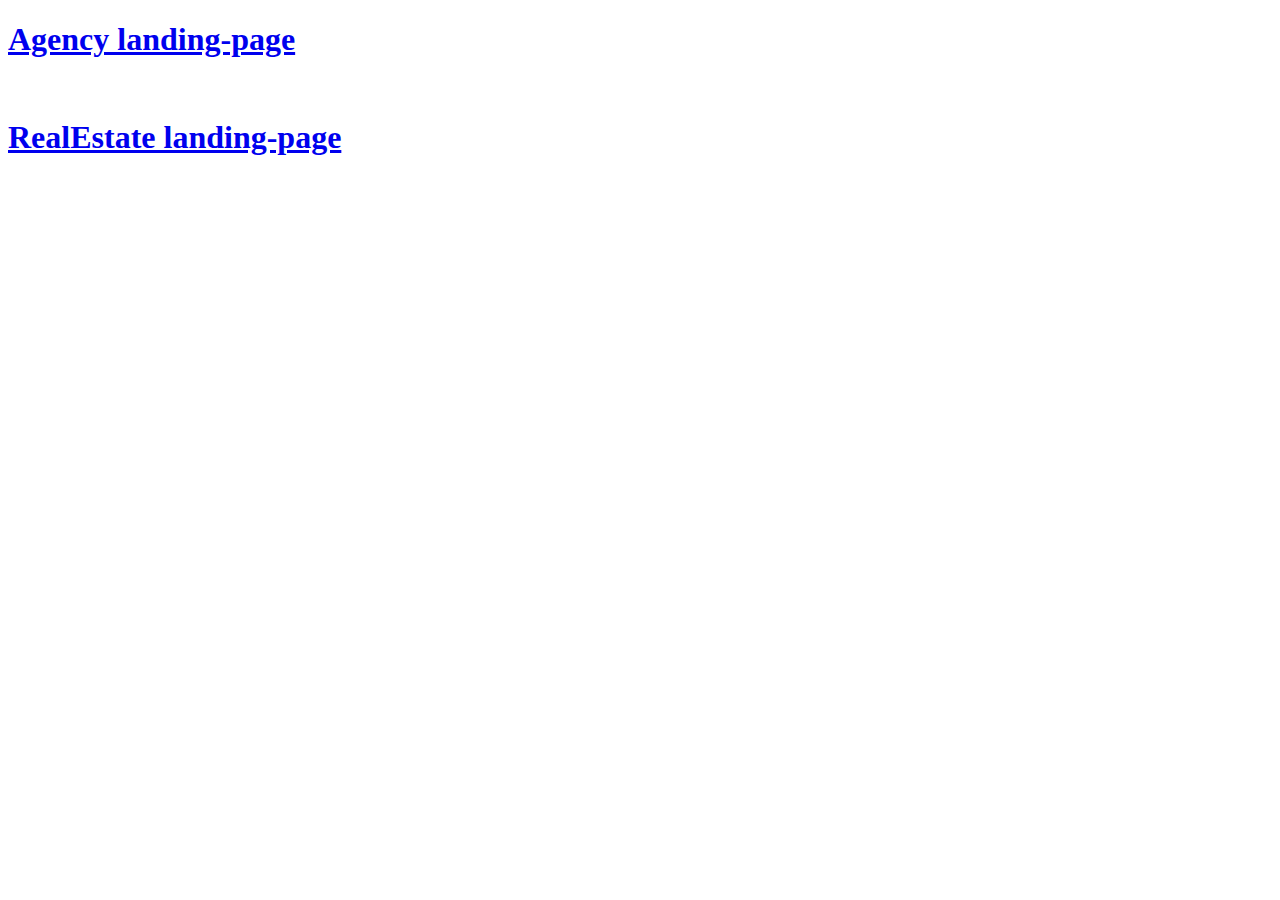
<file: index.html>
<!DOCTYPE html>
<html lang="en">

<head>
	<meta charset="utf-8">
	<title>Landing-pages</title>
    

</head>

<body>
<a href="agency/index.html"><h1>Agency landing-page</h1></a></br>
<a href="realestate/index.html"><h1>RealEstate landing-page</h1></a>
</body>

</html>
</file>
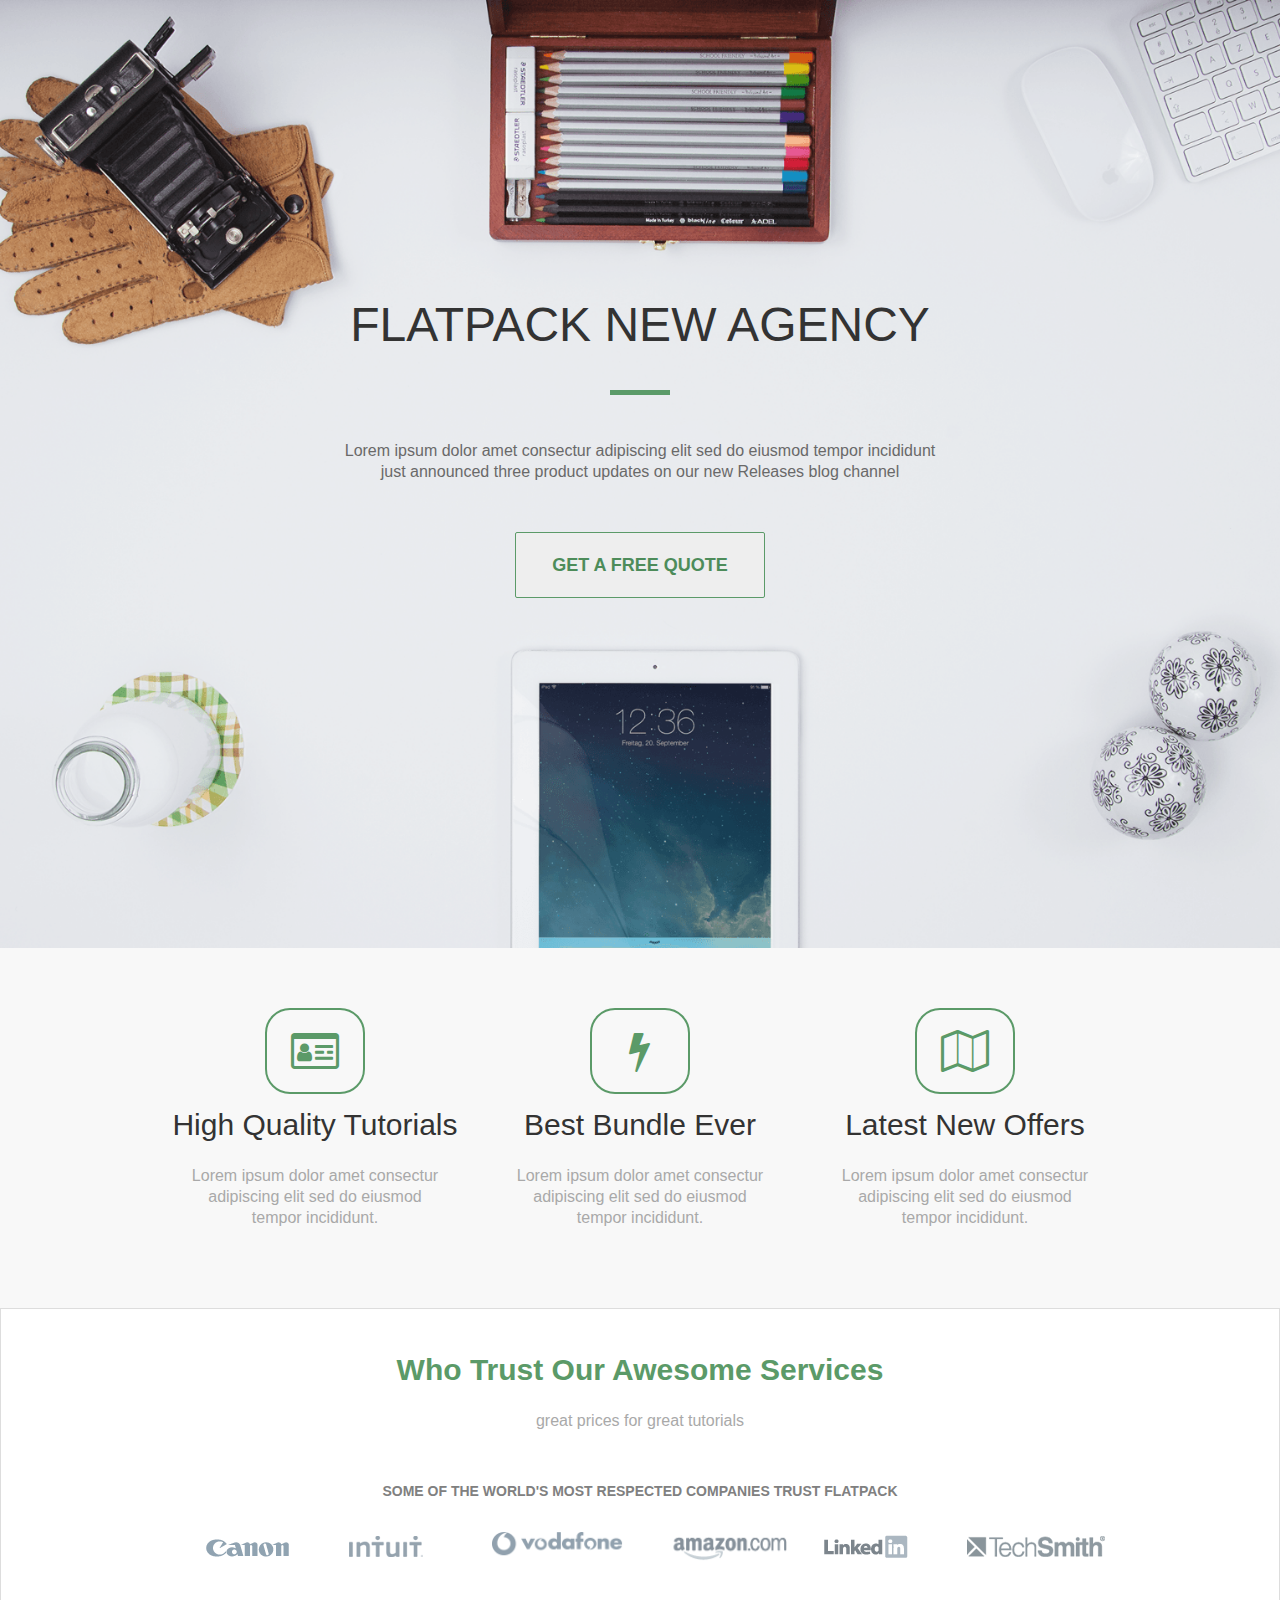
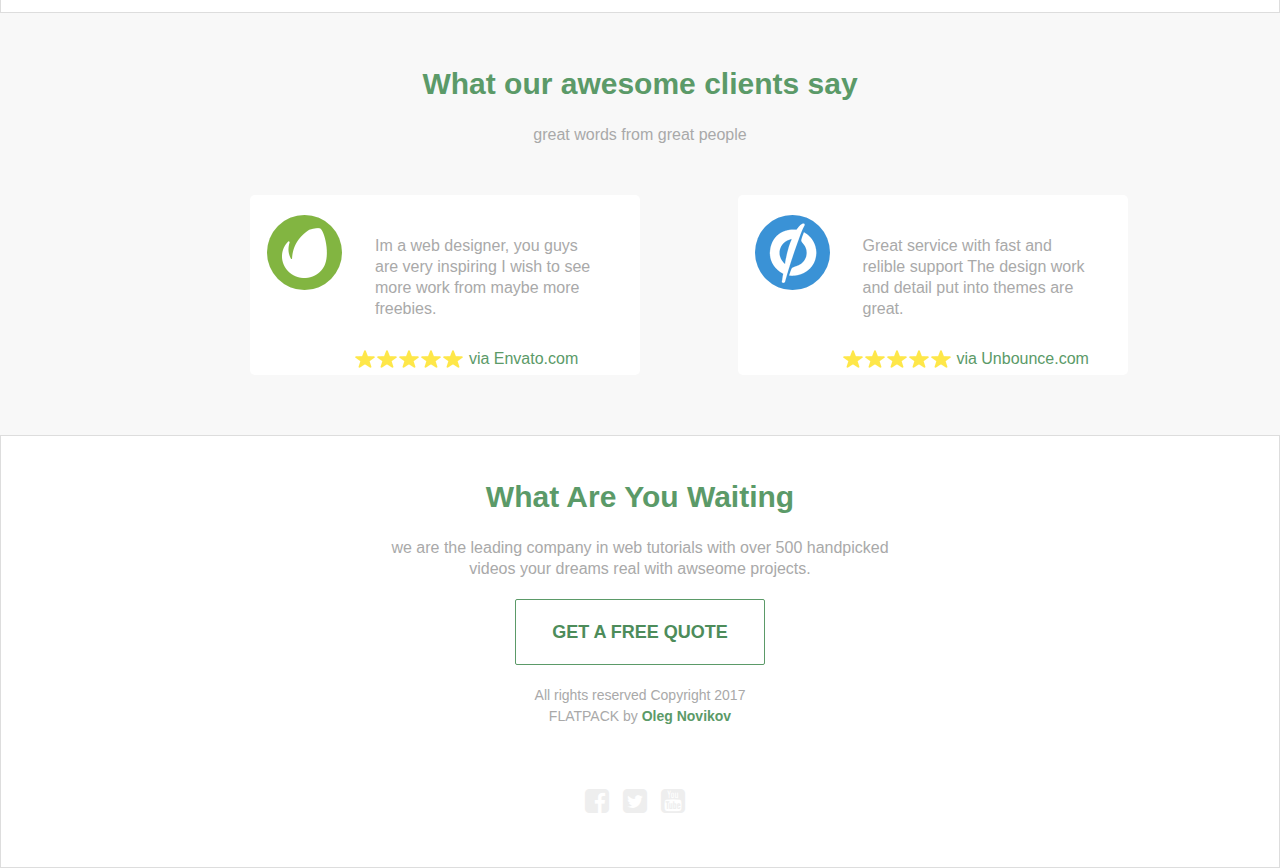
<file: agency/index.html>
<!DOCTYPE html>
<html lang="en">

<head>
	<meta charset="utf-8">
	<meta name="viewport" content="width=device-width, initial-scale=1.0">
	<link rel="stylesheet" media="screen" href="static/css/bootstrap.min.css">
	<link rel="stylesheet" media="screen" href="static/css/style.css">
	<link rel="stylesheet" href="static/font-awesome/css/font-awesome.min.css">

	<title>FLATRAK | Agency</title>
    <style>

	</style>

</head>

<body>
    <section id="top">
        <div class="top_div">
           <div class="container">
               <div class="row">
                   <div class="col-lg-12 top_page">
                       <h1 class="title">FLATPACK NEW AGENCY</h1>
                       <div class="green_segment"></div>
                       <p class='gray_p'>Lorem ipsum dolor amet consectur adipiscing elit sed do eiusmod tempor incididunt<br>
					   just announced three product updates on our new Releases blog channel</p>
                   </div>
                   <div class="col-lg-12 bottom_page">
						<div class="grn_btn">
							<a href="#">
							<button type="button" class="btn btn-grey btn-lg"><h3>GET A FREE QUOTE</h3>
							</button>
							</a>
						</div>
                   </div>
               </div>
           </div>
        
        </div>
    </section>
	<section class="gray">
	<div class="container">
		<div class="row"><div class="col-lg-10 col-lg-offset-1">
			<div class="row">
			
			<div class="col-lg-4 center">
				<div class="square">
					<i class="fa fa-id-card-o fa-3x "></i>
				</div>
				<h2>High Quality Tutorials</h2>
				<p class='gray_p'>Lorem ipsum dolor amet consectur adipiscing elit sed do eiusmod tempor incididunt.</p>
			</div>
			<div class="col-lg-4 center">
				<div class="square">
					<i class="fa fa-bolt fa-3x" aria-hidden="true"></i>
				</div>
				<h2>Best Bundle Ever</h2>
				<p class='gray_p'>Lorem ipsum dolor amet consectur adipiscing elit sed do eiusmod tempor incididunt.</p>
			</div>
			<div class="col-lg-4 center">
				<div class="square">
					<i class="fa fa-map-o fa-3x" aria-hidden="true"></i>
				</div>

				<h2>Latest New Offers</h2>
				<p class='gray_p'>Lorem ipsum dolor amet consectur adipiscing elit sed do eiusmod tempor incididunt.</p>
			</div>
			</div>
			</div>
		</div>
	</div>
	</section>
	<section class="white">
		<div class="container">
			<div class="row">
				<div class="col-lg-12 center">
				<h2 class='green' >Who Trust Our Awesome Services</h2>
				<p class='gray_p'>great prices for great tutorials</p>
				</div>
			</div>
			<div class="row">
				<div class="col-lg-12 center">
					<h3 class=' gray_h'>SOME OF THE WORLD'S MOST RESPECTED COMPANIES TRUST FLATPACK</h3>
				</div>
			</div>
			<div class="row">
				<div class="col-lg-10 col-lg-offset-1">
				<div class="row">
					<div class="col-lg-4">
						<img src="static/img/logo1.png" class="img-responsive center-block">
					</div>
					<div class="col-lg-4">
						<img src="static/img/logo2.png" class="img-responsive center-block">
					</div>
					<div class="col-lg-4">
						<img src="static/img/logo3.png" class="img-responsive center-block">
					</div>
					
				</div>
				</div>
			</div>
		</div>
	</section>
	<section class="gray">
		<div class="container">
			<div class="row">
				<div class="col-lg-12  center">
					<h2 class='green' >What our awesome clients say</h2>
					<p class='gray_p'>great words from great people</p>
				</div>
				<div class="col-lg-12 center-block">
				
					<div class="row">
						<div class="col-lg-4 white_div col-lg-offset-2">
							<div class="lft">
								<img src="static/img/envato-logo.png" class='round' >
							</div>
							<div class="rgt">
								<p class="gray_p right-side">Im a web designer, you guys are very 
							inspiring I wish to see more work from maybe more freebies.</p>
							<span class="btm">
								<img src="static/img/stars_original.png" class="star" alt="">
								<span class="env_st">via Envato.com</span>
							</span> 
							</div>
							
						
						</div>
						<div class="col-lg-4 white_div col-lg-offset-1 ">
							<div class="lft">
								<img src="static/img/unboune-logo.png" class='round' >
							</div>
							<div class="rgt">
								<p class="gray_p right-side">Great service with fast and relible support
								The design work and detail put into themes are great.</p>
							<span class="btm">
								<img src="static/img/stars_original.png" class="star" alt="">
								<span class="env_st">via Unbounce.com</span>
							</span> 
							</div>
							
						
						</div>
					</div>
					
				</div>
			</div>
		</div>
	</section>
	<section class="white">
		<div class="container">
			<div class="row center">
				
				<div class="col-lg-6 col-lg-offset-3">
					<h2 class="green">What Are You Waiting</h2>
					<p class="gray_p">we are the leading company in web tutorials with 
					over 500 handpicked videos your dreams real with awseome projects.</p>
				
				</div>
				<div class="col-lg-6 col-lg-offset-3 ">
					<div class="grn_btn">
					<a href="#">
                        <button type="button" class="btn btn-default btn-lg"><h3>GET A FREE QUOTE</h3></button>
					</a>
                   </div>
				   </div>
				<div class="col-lg-6 col-lg-offset-3">
				<p class="gray_p sml">All rights reserved Copyright 2017<br>
				FLATPACK by <span class='green'>Oleg Novikov</span> </p>
				</div>
				<div class="col-lg-6 col-lg-offset-3 social">
					<i class="fa fa-facebook-square fa-2x" aria-hidden="true"></i>
					<i class="fa fa-twitter-square fa-2x" aria-hidden="true"></i>
					<i class="fa fa-youtube-square fa-2x" aria-hidden="true"></i>



				</div>
			</div>
		</div>
	</section>

	<div class="container">
	</div>

	<script src="static/js/jquery.min.js"></script>
	<script src="static/js/bootstrap.min.js"></script>

	<script>
	</script>

</body>

</html>
</file>
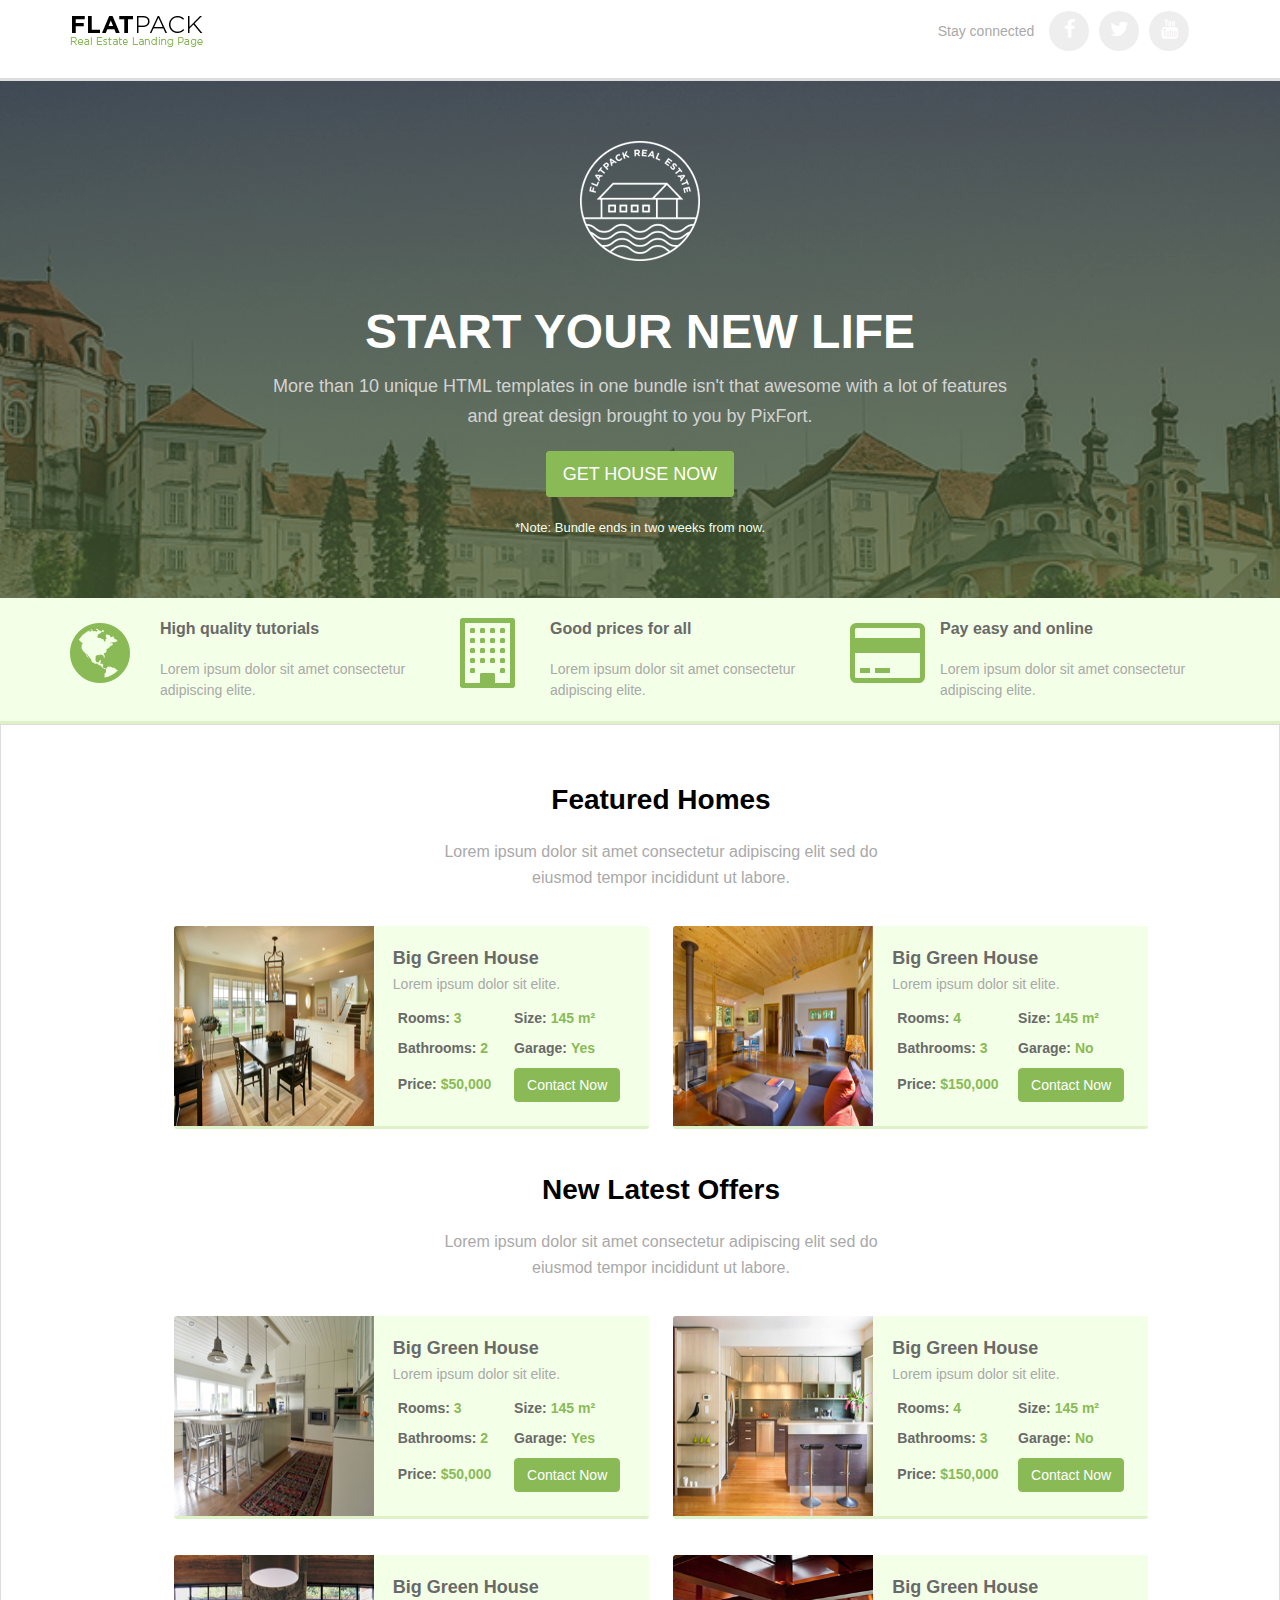
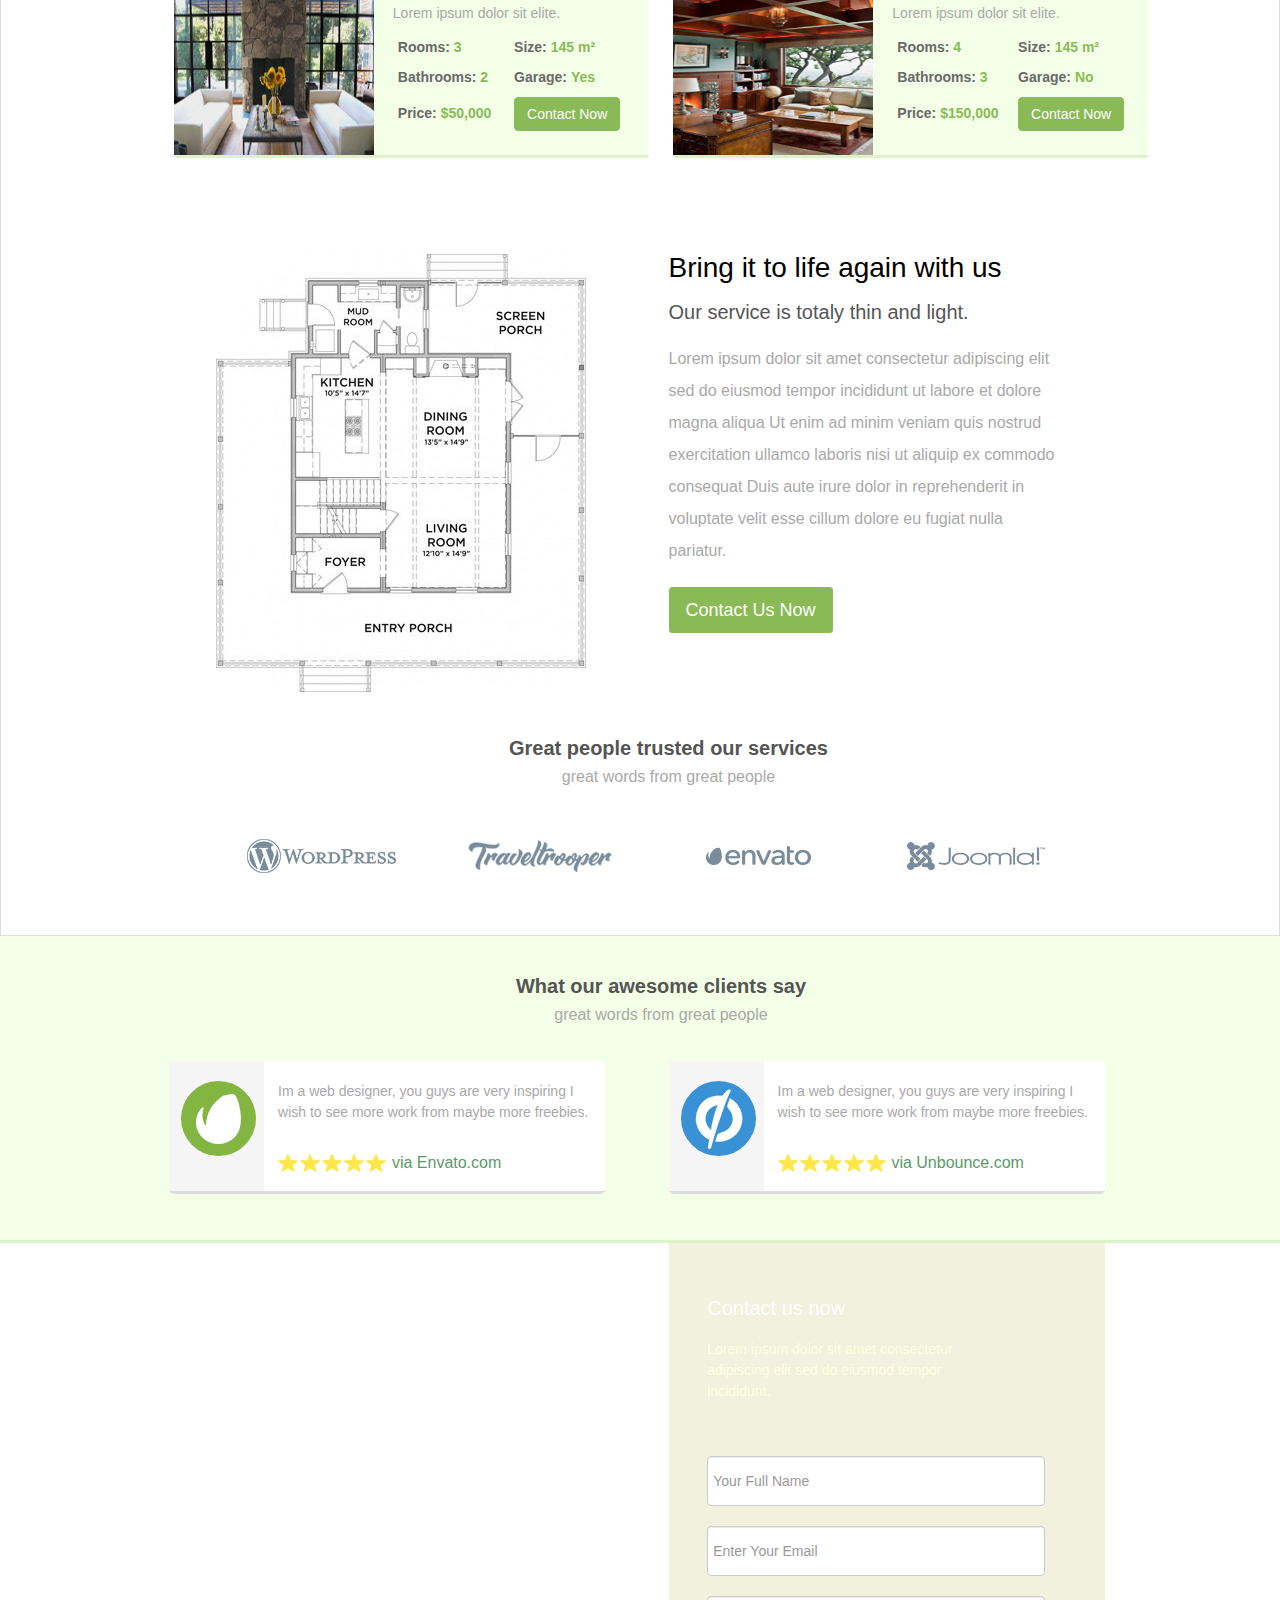
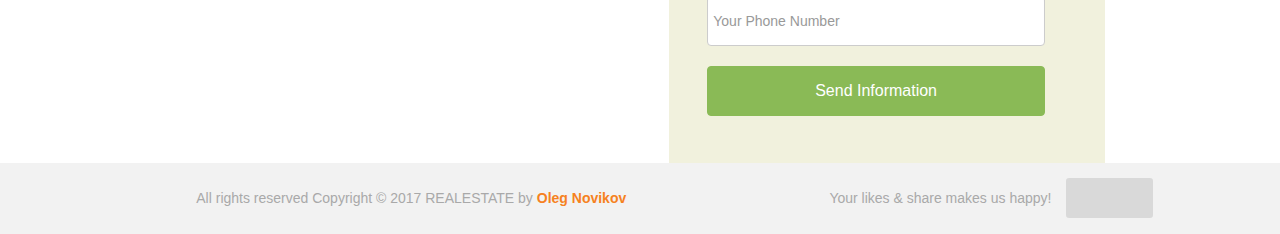
<file: realestate/index.html>
<!DOCTYPE html>
<html lang="en">

<head>
	<meta charset="utf-8">
	<meta name="viewport" content="width=device-width, initial-scale=1.0">
	<link rel="stylesheet" media="screen" href="static/css/bootstrap.min.css">
	<link rel="stylesheet" href="static/font-awesome/css/font-awesome.min.css">
	<link rel="stylesheet" media="screen" href="static/css/style.css">
	

	<title>REALESTATE | Agency</title>
    <style>

	</style>

</head>

<body>
	<section class="navbar_head">
		<nav class="navbar">
			<div class="container">
				<div class="navbar-header">
					 <a class="navbar-brand" href="#">
						<img alt="Brand" src="static/img/logo.png">
					 </a>
					 
					
				</div>
				<div class="navbar-right">
					
					<div class="social">
					<p class="navbar-text">Stay connected</p>
					 	<a href="#">
							<i class="fa fa-facebook " aria-hidden="true"></i>
						</a>
					 	<a href="#">
							<i class="fa fa-twitter " aria-hidden="true"></i>
						</a>
					 	<a href="#">
							<i class="fa fa-youtube " aria-hidden="true"></i>
						</a>
					</div>
				</div>
			</div>
		</nav>
		
	</section>
	
	<section class="header">
		<div class="container">
			<div class="row">
				<div class="col-lg-8 center col-lg-offset-2">
				<img src="static/img/Home-logo.png" class="home_logo" alt="">
				</div>
			</div>
			<div class="row">
				<div class="col-lg-8 center col-lg-offset-2">
					<h1>START YOUR NEW LIFE</h1>
					<p class="txt_big">
				            More than 10 unique HTML templates in one bundle isn't that awesome
							with a lot of features and great design brought to you by PixFort.
			        </p>
				</div>
			</div>
			<div class="row">
				<div class="col-lg-8 center col-lg-offset-2">
					<div class="grn_btn">
						<a class="slow_fade" href="#href_4">
							<button type="button" class="btn btn-default btn-lg"><h3>GET HOUSE NOW</h3></button>
						</a>
					</div>
					<p class="txt_sml"> *Note: Bundle ends in two weeks from now.</p>
				</div>
			</div>
		</div>
	</section>
	<section class="green_segment">
		<div class="container">
			<div class="row">
				<div class="col-lg-4 inl">
					<div class="pull-left">
						<i class="fa fa-globe fa-5x" aria-hidden="true"></i>
					</div>
					<div class="pull-right">
						<h4>High quality tutorials</h4>
						<p>Lorem ipsum dolor sit amet consectetur adipiscing elite.</p>
					</div>
				</div>
				<div class="col-lg-4 inl">
					<div class="pull-left">
						<i class="fa fa-building-o fa-5x" aria-hidden="true"></i>
					</div>
					<div class="pull-right">
						<h4>Good prices for all</h4>
						<p>Lorem ipsum dolor sit amet consectetur adipiscing elite.</p>
					</div>
				</div>
				<div class="col-lg-4 inl">
					<div class="pull-left">
						<i class="fa fa-credit-card fa-5x" aria-hidden="true"></i>
					</div>
					<div class="pull-right">
						<h4>Pay easy and online</h4>
						<p>Lorem ipsum dolor sit amet consectetur adipiscing elite.</p>
					</div>
				</div>
			</div>
		</div>
	</section>
	<section class="white">
		<div class="container"> 
		<div class="narrow">
			<div class="row">
				<div class="col-lg-6 col-lg-offset-3 center">
					<h2>Featured Homes</h2>
					<p class="subtitle" >Lorem ipsum dolor sit amet consectetur adipiscing elit sed
					do eiusmod tempor incididunt ut labore.</p>
				</div>
				<div class="col-lg-6 ">
					<div class="home">
					<img src="static/img/image-1.png" class="photo" alt="">
					<div class="info">
						<h3 >Big Green House</h3>
						<h4>Lorem ipsum dolor sit elite.</h4>
						<div class="table-responsive">
						  <table class="table">
							<tr>
								<td><span class="grey">Rooms:</span> <span class="green"> 3</span></td>
								<td><span class="grey">Size:</span> <span class="green">145 m²</span></td>
							</tr>
							<tr>
								<td><span class="grey">Bathrooms:</span> <span class="green">2</span></td>
								<td><span class="grey">Garage:</span> <span class="green">Yes</span></td>
							</tr>
							<tr>
								<td><span class="grey">Price:</span>  <span class="green">$50,000</span></td>
								<td> 
									<div class="grn_btn">
										<a class="slow_fade" href="#href_4">
											<button type="button" class="btn btn-default ">Contact Now</button>
										</a>
									</div>
								</td>
							</tr>
						  </table>
						</div>
						
					</div>
					</div>
				</div>
				<div class="col-lg-6 ">
					<div class="home">
					<img src="static/img/image-2.png" class="photo" alt="">
					<div class="info">
						<h3 >Big Green House</h3>
						<h4>Lorem ipsum dolor sit elite.</h4>
						<div class="table-responsive">
						  <table class="table">
							<tr>
								<td><span class="grey">Rooms:</span> <span class="green"> 4</span></td>
								<td><span class="grey">Size:</span> <span class="green">145 m²</span></td>
							</tr>
							<tr>
								<td><span class="grey">Bathrooms:</span> <span class="green">3</span></td>
								<td><span class="grey">Garage:</span> <span class="green">No</span></td>
							</tr>
							<tr>
								<td><span class="grey">Price:</span>  <span class="green">$150,000</span></td>
								<td> 
									<div class="grn_btn">
										<a class="slow_fade" href="#href_4">
											<button type="button" class="btn btn-default ">Contact Now</button>
										</a>
									</div>
								</td>
							</tr>
						  </table>
						</div>
						
					</div>
					</div>
				</div>
				<div class="col-lg-6 col-lg-offset-3">
					<h2>New Latest Offers</h2>
					<p class="subtitle" >Lorem ipsum dolor sit amet consectetur adipiscing elit sed
					do eiusmod tempor incididunt ut labore.</p>
				</div>
				<div class="col-lg-6 ">
					<div class="home">
					<img src="static/img/image-3.png" class="photo" alt="">
					<div class="info">
						<h3 >Big Green House</h3>
						<h4>Lorem ipsum dolor sit elite.</h4>
						<div class="table-responsive">
						  <table class="table">
							<tr>
								<td><span class="grey">Rooms:</span> <span class="green"> 3</span></td>
								<td><span class="grey">Size:</span> <span class="green">145 m²</span></td>
							</tr>
							<tr>
								<td><span class="grey">Bathrooms:</span> <span class="green">2</span></td>
								<td><span class="grey">Garage:</span> <span class="green">Yes</span></td>
							</tr>
							<tr>
								<td><span class="grey">Price:</span>  <span class="green">$50,000</span></td>
								<td> 
									<div class="grn_btn">
										<a class="slow_fade" href="#href_4">
											<button type="button" class="btn btn-default ">Contact Now</button>
										</a>
									</div>
								</td>
							</tr>
						  </table>
						</div>
						
					</div>
					</div>
				</div>
				<div class="col-lg-6 ">
					<div class="home">
					<img src="static/img/image-11.png" class="photo" alt="">
					<div class="info">
						<h3 >Big Green House</h3>
						<h4>Lorem ipsum dolor sit elite.</h4>
						<div class="table-responsive">
						  <table class="table">
							<tr>
								<td><span class="grey">Rooms:</span> <span class="green"> 4</span></td>
								<td><span class="grey">Size:</span> <span class="green">145 m²</span></td>
							</tr>
							<tr>
								<td><span class="grey">Bathrooms:</span> <span class="green">3</span></td>
								<td><span class="grey">Garage:</span> <span class="green">No</span></td>
							</tr>
							<tr>
								<td><span class="grey">Price:</span>  <span class="green">$150,000</span></td>
								<td> 
									<div class="grn_btn">
										<a class="slow_fade" href="#href_4">
											<button type="button" class="btn btn-default ">Contact Now</button>
										</a>
									</div>
								</td>
							</tr>
						  </table>
						</div>
						
					</div>
					</div>
				</div>
				
				<div class="col-lg-6 ">
					<div class="home">
					<img src="static/img/image-7.png" class="photo" alt="">
					<div class="info">
						<h3 >Big Green House</h3>
						<h4>Lorem ipsum dolor sit elite.</h4>
						<div class="table-responsive">
						  <table class="table">
							<tr>
								<td><span class="grey">Rooms:</span> <span class="green"> 3</span></td>
								<td><span class="grey">Size:</span> <span class="green">145 m²</span></td>
							</tr>
							<tr>
								<td><span class="grey">Bathrooms:</span> <span class="green">2</span></td>
								<td><span class="grey">Garage:</span> <span class="green">Yes</span></td>
							</tr>
							<tr>
								<td><span class="grey">Price:</span>  <span class="green">$50,000</span></td>
								<td> 
									<div class="grn_btn">
										<a class="slow_fade" href="#href_4">
											<button type="button" class="btn btn-default ">Contact Now</button>
										</a>
									</div>
								</td>
							</tr>
						  </table>
						</div>
						
					</div>
					</div>
				</div>
				<div class="col-lg-6 ">
					<div class="home">
					<img src="static/img/image-8.png" class="photo" alt="">
					<div class="info">
						<h3 >Big Green House</h3>
						<h4>Lorem ipsum dolor sit elite.</h4>
						<div class="table-responsive">
						  <table class="table">
							<tr>
								<td><span class="grey">Rooms:</span> <span class="green"> 4</span></td>
								<td><span class="grey">Size:</span> <span class="green">145 m²</span></td>
							</tr>
							<tr>
								<td><span class="grey">Bathrooms:</span> <span class="green">3</span></td>
								<td><span class="grey">Garage:</span> <span class="green">No</span></td>
							</tr>
							<tr>
								<td><span class="grey">Price:</span>  <span class="green">$150,000</span></td>
								<td> 
									<div class="grn_btn">
										<a class="slow_fade" href="#href_4">
											<button type="button" class="btn btn-default ">Contact Now</button>
										</a>
									</div>
								</td>
							</tr>
						  </table>
						</div>
						
					</div>
					</div>
				</div>
				
				<div class="col-lg-6">
					<div class="plan">
						<img src="static/img/proto.jpg" class="img4_st" alt="">
					</div>
				</div>
				<div class="col-lg-6">
					<div class="plan compression">
						<p class="txt_title">Bring it to life again with us</p>
						<p class="txt_subtitle">Our service is totaly thin and light.</p>
						<p class="txt_text">Lorem ipsum dolor sit amet consectetur adipiscing elit sed do eiusmod 
						tempor incididunt ut labore et dolore magna aliqua Ut enim ad minim veniam quis nostrud 
						exercitation ullamco laboris nisi ut aliquip ex commodo consequat Duis aute irure dolor in reprehenderit 
						in voluptate velit esse cillum dolore eu fugiat nulla pariatur.</p>
						<div class="grn_btn">
							<a class="slow_fade" href="#href_4">
								<button type="button" class="btn btn-default btn-lg">Contact Us Now</button>
							</a>
						</div>
					</div>
				</div>
				<div class="col-lg-6 col-lg-offset-3 service">
					<span class="txt_subtitle bold">Great people trusted our services</span>
					</br>
					<span class="txt_text">great words from great people</span>
				</div>
				
			</div>
			<div class="row brands center">
					<div class="col-lg-3">
						<div class="brand">
							<img src="static/img/logo_1.png" alt="">
						</div>
					</div>
					<div class="col-lg-3">
						<div class="brand">
							<img src="static/img/logo_2.png" alt="">
						</div>
					</div>
					<div class="col-lg-3">
						<div class="brand">
							<img src="static/img/logo_3.png" alt="">
						</div>
					</div>
					<div class="col-lg-3">
						<div class="brand">
							<img src="static/img/logo_4.png" alt="">
						</div>
					</div>
				
			</div>
		</div>
		</div>
	</section>
	<section class="green_segment">
		<div class="container">
			<div class="narrow">
				<div class="row service">
					<div class="col-lg-6 col-lg-offset-3 center ">
						<span class="txt_subtitle bold">What our awesome clients say</span>
						</br>
						<span class="txt_text">great words from great people</span>
					</div>
					<div class="col-lg-6 ">
						<div class="white_div">
							<div class="lft">
								<img src="static/img/envato-logo.png" class='round' >
							</div>
							<div class="rgt">
								<p class="gray_p right-side">Im a web designer, you guys are very 
							inspiring I wish to see more work from maybe more freebies.</p>
							<span class="btm">
								<img src="static/img/stars_original.png" class="star" alt="">
								<span class="env_st">via Envato.com</span>
							</span> 
							</div>
						</div>
					</div>
					<div class="col-lg-6">
						<div class="white_div">
							<div class="lft">
								<img src="static/img/unboune-logo.png" class='round' >
							</div>
							<div class="rgt">
								<p class="gray_p right-side">Im a web designer, you guys are very 
							inspiring I wish to see more work from maybe more freebies.</p>
							<span class="btm">
								<img src="static/img/stars_original.png" class="star" alt="">
								<span class="env_st">via Unbounce.com</span>
							</span> 
							</div>
						</div>
					</div>
				</div>
			</div>
		</div>
	</section>
	<div id="href_4"></div>
	<section class="contact">
		<div class="container">
			<div class="narrow">
				<div class="row">
					<div class="col-lg-6 ">
						<iframe src="https://www.google.com/maps/embed?pb=!1m18!1m12!1m3!1d83998.91163207508!2d2.3470599!3d48.85885894999999!2m3!1f0!2f0!3f0!3m2!1i1024!2i768!4f13.1!3m3!1m2!1s0x47e66e1f06e2b70f%3A0x40b82c3688c9460!2sParis%2C+France!5e0!3m2!1sen!2s!4v1408382253934" height="520px" style="width:100%;vertical-align:bottom;display:block"></iframe>
						
					</div>
					<div class="col-lg-6">
						<div class="contact_form">
							<div class="white_ttl">Contact us now</div>
							<p class="white_txt">Lorem ipsum dolor sit amet consectetur 
							adipiscing elit sed do eiusmod tempor incididunt.</p>
							<div class="form-group">
								<fieldset id="contact_form">
								<div id="result"></div>
    						    <form  class="grn_btn">
									
								 
									<input id="name1" name="name" type="text" class=" form-control" placeholder="Your Full Name" required="required">
									<input id="email1" name="email" type="text" type="email" required="required" class=" form-control" placeholder="Enter Your Email">
									<input id="number1" name="number" type="text"  class="form-control" placeholder="Your Phone Number" required="required">
									<button type="button" class="btn btn-default btn_w" id="submit_btn_4" data-toggle="modal" data-target="#myModal">Send Information</button>
									
								 
								</form>
								</fieldset>
							</div>
							
						</div>
					</div>
				</div>
			</div>
		</div>
		<!-- Pop-up -->
		
		<div id="myModal" class="modal fade " tabindex="-1" role="dialog">
			<div class="modal-dialog" role="document">
				<div class="modal-content confirm_page">
					<div class="modal-header">
						<button type="button" class="close" data-dismiss="modal" aria-label="Close"><span aria-hidden="true">&times;</span></button>
		  
							<H2 class=" confirm_header modal-title">
								Thank You Very Much!
							</h2>
							<div class="confirm_text modal-body">
								<p>Lorem ipsum dolor sit amet consectetur adipiscing elit sed do eiusmod tempor incididunt.
								</p>
							</div>
					
					</div>
					<div class="modal-footer">
						<button type="button" class="btn btn-default" data-dismiss="modal">Close</button>
						
					</div>
				</div>
			</div>
		</div>
		</div>
		<!-- Pop-up -->
	</section>
	<section class="footbar">
		<div class="container">
			<div class="narrow">
				<div class="row">
					<div class="col-lg-6 center">
						<span class="grey_txt"> All rights reserved Copyright © 2017 REALESTATE by
						<span class="orange_txt">Oleg Novikov</span></span>
					
					</div>
					<div class="col-lg-6">
						<div class="sub">
								<div class="icons">
									  <iframe src="http://platform.twitter.com/widgets/tweet_button.5c39137502ea1894df4434ae5ed041c5.en.html#dnt=false&amp;id=twitter-widget-1&amp;lang=en&amp;original_referer=http%3A%2F%2Fthemeforest.pixfort.com%2Flanding%2Fflatpack%2F4_real_estate%2F4_real_estate.html%23&amp;size=m&amp;text=Your%20Page%20Title%20Here%20%3A)&amp;time=1493286504921&amp;type=share&amp;url=http%3A%2F%2Fthemeforest.pixfort.com%2Flanding%2Fflatpack%2F4_real_estate%2F4_real_estate.html%23&amp;via=pixfort" title="Twitter Tweet Button" style="position: static; visibility: visible; width: 61px; height: 20px;" class="twitter-share-button twitter-share-button-rendered twitter-tweet-button" allowtransparency="true" scrolling="no" id="twitter-widget-1" frameborder="0"></iframe>
									  &nbsp;&nbsp;&nbsp;
									  
								</div>
								<div class="likes">Your likes &amp; share makes us happy!</div>
						</div>
					</div>
				</div>
			</div>
		</div>
	</section>


	<script src="static/js/jquery.min.js"></script>
	<script src="static/js/bootstrap.min.js"></script>
	<script type='text/javascript' src='static/js/common.min.js'></script>

	<script src="static/js/custom.js" type="text/javascript"></script>

</body>

</html>
</file>
<file: agency/static/css/style.css>
html, body, div, span, applet, object, iframe, h1, h2, h3, h4, h5, h6, p, blockquote, pre, a, abbr, acronym, address, big, cite, code, del, dfn, em, img, ins, kbd, q, s, samp, small, strike, strong, sub, sup, tt, var, b, u, i, center, dl, dt, dd, ol, ul, li, fieldset, form, label, legend, table, caption, tbody, tfoot, thead, tr, th, td, article, aside, canvas, details, embed, figure, figcaption, footer, header, hgroup, menu, nav, output, ruby, section, summary, time, mark, audio, video {
		margin: 0;
		padding: 0;
		border: 0;
		font-size: 100%;
		font: inherit;
		vertical-align: baseline; }
article, aside, details, figcaption, figure, footer, header, hgroup, menu, nav, section {
		display: block; }
body {
		line-height: 1;
		font-size: 22px;
		font-family: 'Open Sans', sans-serif;
		font: 14px/21px "HelveticaNeue", "Helvetica Neue", Helvetica, Arial, sans-serif;
	}
ol, ul {
		list-style: none; }
blockquote, q {
		quotes: none; }
blockquote:before, blockquote:after,
q:before, q:after {
		content: '';
		content: none; }
table {
		border-collapse: collapse;
		border-spacing: 0; }

.top_div{
    background:transparent url("../img/bg_img.png") no-repeat scroll center center / cover;
}
.top_page{
    text-align: center;
    position: relative;
   
    margin-left: auto;
    margin-right: auto;
    
}
.top_page h1{
    padding-top: 300px;
    text-align: center;
    font-size: 48px;
    font-weight: 500;
	padding-bottom: 15px;
	line-height: 50px;
}
.top_page p{
    text-align: center;
    font-size: 16px;
    font-weight: normal;
    color: #696969;
    
}
.green_segment{
    background-color: #5B9A68;
    width: 60px;
    height: 5px;
    margin: 25px auto;
}
.bottom_page{
    text-align: center;
    padding-top: 30px;
    margin-bottom: 350px;
}


.grn_btn h3{
	padding: 10px 20px;
	font-weight: 200;
	font-weight: bolder;
	}
.grn_btn button:hover{
    background: #5B9A68;
    color: #fff
	
}
.btn-default {
    color: #4d8c5a;
    background-color: #fff;
    border-color: #5B9A68;
    
}
.btn-grey{
	color: #4d8c5a;
	background-color:#eee ;
	border-color: #5B9A68;
}
.btn-lg {
    border-radius: 2px;
}
.gray{
	background: #f8f8f8;
	padding-top:60px;
	padding-bottom: 60px;
}
.gray h2{
	font-size:30px;
	
	margin-bottom:10px;
}
.gray_p{
	color: rgb(169, 169, 169);
	font-size: 16px;
	padding: 20px;
}
.center{
	text-align: center;
}

.fa-id-card-o{
	color: #5B9A68;
}
.fa-bolt{
	color: #5B9A68;
}
.fa-map-o{
	color: #5B9A68;
}
.square{
	padding: 20px 20px;
	border: 2px solid #5b9a68;
	border-radius: 25px;
	display: inline-block;
	position: relative;
	width:100px;
	margin-bottom: 20px;
}
.white{
	background: #fff;
	background-size: cover;
	text-align: center;
	padding-top: 50px;
	padding-bottom: 50px;
	border: 1px solid #ddd;
}
.green {
	color: #5b9a68;
	margin-bottom: 10px;
	font-weight: bolder;
	
}
.gray_h{
	color: #808080;
	padding-top: 30px;
	font-size: 14px;
	font-family: 'open sans', sans-serif;
	font-weight: bold;
	padding-bottom: 30px;
}
.right-side{
	float: right;
	padding-bottom:20px;
}
.white_div{
	background:#fff;
	border-radius: 5px;
	text-align:left;
	position: relative;
	display: inline-block;
	margin-top: 30px;
	
}
.round{
	background: #eee;
	height: auto;
	position: relative;
	margin-left: 3%;
	margin-top: 20px;
	margin-bottom: 20px;
	border-radius: 100%;
}
.inl{
	position: relative;
	display: inline-block;
}
.lft{
	float:left;
}
.rgt{
	float: right;
	width: 75%;
	padding-top: 20px;
	margin-left:10px;
	
}
.btm{
	padding-top: 10px;
	display: inline-block;
	position: relative;
}
.env_st{
	color: #5b9a68;
	font-size: 16px;
	top: -5px;
	position: relative;
}
.sml{
	font-size:14px;
}
.fa-facebook-square{
	color:#eee
}
.fa-facebook-square:hover{
	color: #3b5998
}
.fa-twitter-square{
	color:#eee
}
.fa-twitter-square:hover{
	color: #1dcaff
}
.fa-youtube-square{
	color:#eee
}
.fa-youtube-square:hover{
	color: #ee0f0f
}
.social{
	margin-top: 40px;
}
.social i{
	padding-right: 10px;
}
h2{
	font-size:30px;
}
</file>
<file: realestate/static/css/style.css>
html, body, div, span, applet, object, iframe, h1, h2, h3, h4, h5, h6, p, blockquote, pre, a, abbr, acronym, address, big, cite, code, del, dfn, em, img, ins, kbd, q, s, samp, small, strike, strong, sub, sup, tt, var, b, u, i, center, dl, dt, dd, ol, ul, li, fieldset, form, label, legend, table, caption, tbody, tfoot, thead, tr, th, td, article, aside, canvas, details, embed, figure, figcaption, footer, header, hgroup, menu, nav, output, ruby, section, summary, time, mark, audio, video {
		margin: 0;
		padding: 0;
		border: 0;
		font-size: 100%;
		font: inherit;
		vertical-align: baseline; }
article, aside, details, figcaption, figure, footer, header, hgroup, menu, nav, section {
		display: block; }
body {
		line-height: 1;
		font-size: 22px;
		font-family: 'Open Sans', sans-serif;
		font: 14px/21px "HelveticaNeue", "Helvetica Neue", Helvetica, Arial, sans-serif;
		color: #444;
	}
ol, ul {
		list-style: none; }
blockquote, q {
		quotes: none; }
blockquote:before, blockquote:after,
q:before, q:after {
		content: '';
		content: none; }
table {
		border-collapse: collapse;
		border-spacing: 0; }
.navbar_head{
	background: #fff;
	
	border-bottom: 3px solid #ddd;
}
.navbar a i{
	background: #eee;
	color: #fff;
	width: 40px;
	height: 40px;
	border-radius: 20px;
	font-size: 20px;
	text-align: center;
	margin-right: 6px;
	padding-top: 3%;
	
}
.navbar-text {
	color: #a9a9a9;
	font-size: 14px;
	margin-right: 15px;
	margin-top: 10px;
	
}
.header{

	background: linear-gradient( rgba(138,186,86,0) , rgba(138,186,86,0.3) 95% ), url("../img/bg.png") fixed no-repeat center top;
	-webkit-background-size: cover;
	-moz-background-size: cover;
	-o-background-size: cover;
	background-size: cover;
}
.home_logo{
	padding: 60px 0px;
	padding-bottom: 40px;
}


.header h1{
    text-align: center;
	font-size: 48px;
	font-family: 'open sans', sans-serif;
	font-weight: bold;
	color: #ffffff;
	line-height: 50px;
	margin-bottom: 14px;
	}
.txt_big{
    
	color: #d3d3d3;
	font-size: 18px;
	font-family: 'open sans', sans-serif;
	line-height: 30px;
    
}
.txt_sml{
	color: #f0fff0;
	font-size: 13px;
	font-family: 'open sans', sans-serif;
	padding-bottom: 40px;
}
.green_segment{
    background: #f3ffe6;
	background-size: cover;
	font-family: 'open sans', sans-serif;
	border-bottom: 3px solid #ddf2c7;
}
.green_segment h4{
	color: #696969;
	font-weight: bold;
	font-size: 16px;
	font-family: 'open sans', sans-serif;
	margin: 0 0 20px 0;
}
.green_segment p{
	color: #a9a9a9;
	font-size: 14px;
	font-family: 'open sans', sans-serif;
}
.bottom_page{
    text-align: center;
    padding-top: 30px;
    margin-bottom: 350px;
}



.grn_btn button:hover{
    background: #73b928;
    color: #fff
	
}
.btn-default {
    color: #fff;
    background-color: #8aba56;
    border-color: #8aba56;
    
}

.home{
	text-align: left;
	border-bottom: 3px solid #ddf2c7;
	background: #f3ffe6;
	display: inline-block;
	position: relative;
	margin-bottom: 30px;
	border-radius: 3px;
	overflow: hidden;
	width: 98%;
}
.plan {
	width: 98%;
	margin-top:60px;
	text-align:left;
}
.plan img{
	position: relative;
	display: inline-block;
	margin-left: 10%;
	height: auto;
}
.photo{
	float: left;
	width: 200px;
	height: 200px;
	display: inline-block;
}
.info{
	width: 56%;
	display: inline-block;
	text-align: left;
	padding-left: 4%;
	-webkit-box-sizing: border-box;
	-moz-box-sizing: border-box;
	box-sizing: border-box;
}
.info h3{
	font-size: 18px;
	color: #696969;
	font-weight: bold;
	font-family: 'open sans', sans-serif;
	padding-top: 30px;
	line-height: 30%;
	margin-bottom: 8px;
}
.info h4{
	color: #a9a9a9;
	font-size: 14px;
	font-family: 'open sans', sans-serif;
	line-height: 30px;
	margin-bottom: 4px;
}
.col-lg-6{
	padding-left:0;
}
.btn-grey{
	color: #4d8c5a;
	background-color:#eee ;
	border-color: #5B9A68;
}
.btn-lg {
    border-radius: 3px;
	margin-bottom: 20px;
}
.gray{
	background: #f8f8f8;
	padding-top:60px;
	padding-bottom: 60px;
}
.gray h2{
	font-size:30px;
	
	margin-bottom:10px;
}
.gray_p{
	color: rgb(169, 169, 169);
	font-size: 16px;
	
}
.center{
	text-align: center;
}

.fa-id-card-o{
	color: #5B9A68;
}
.fa-bolt{
	color: #5B9A68;
}
.fa-map-o{
	color: #5B9A68;
}
.square{
	padding: 20px 20px;
	border: 2px solid #5b9a68;
	border-radius: 25px;
	display: inline-block;
	position: relative;
	width:100px;
	margin-bottom: 20px;
}
.white{
	background: #fff;
	background-size: cover;
	text-align: center;
	padding-top: 50px;
	padding-bottom: 50px;
	border: 1px solid #ddd;
}
.green {
	color: #5b9a68;
	margin-bottom: 10px;
	font-weight: bolder;
	
}
.gray_h{
	color: #808080;
	padding-top: 30px;
	font-size: 14px;
	font-family: 'open sans', sans-serif;
	font-weight: bold;
	padding-bottom: 30px;
}

.round{
	background: #eee;
	height: auto;
	position: relative;
	margin-left: 3%;
	margin-top: 20px;
	margin-bottom: 20px;
	border-radius: 100%;
}
.inl{
	position: relative;
	display: inline-block;
}
.pull-left i{
	padding-top:20px;
	color: #8aba56;
}
.pull-right{
	float: right;
	width: 75%;
	padding-top: 20px;
	margin-left:10px;
	
}
.btm{
	padding-top: 10px;
	display: inline-block;
	position: relative;
}
.env_st{
	color: #5b9a68;
	font-size: 16px;
	top: -5px;
	position: relative;
}
.sml{
	font-size:14px;
}
.fa-facebook-square{
	color:#eee
}
.fa-facebook:hover{
	background: #3b5998
}
.fa-twitter-square{
	color:#eee
}
.fa-twitter:hover{
	background: #1dcaff
}
.fa-youtube-square{
	color:#eee
}
.fa-youtube:hover{
	background: #ee0f0f
}
.social{
	margin-top: 10px;
	margin-right: 30px;
}


h2{
	font-size: 28px;
	font-weight: bold;
	color: #000000;
	font-family: 'open sans', sans-serif;
	line-height: 50px;
	margin-bottom: 14px;
}
p{
	margin: 0 0 20px 0;
}
.subtitle{
	color: rgb(169, 169, 169);
	font-family: 'open sans', sans-serif;
	font-size: 16px;
	line-height: 26px;

	padding-bottom: 15px;
}
.table > tbody > tr > td, .table > tbody > tr > th, .table > tfoot > tr > td, .table > tfoot > tr > th, .table > thead > tr > td, .table > thead > tr > th{
	padding: 5px;
	line-height: 1.42857143;
	vertical-align: baseline;
	border-top: 0;
	
}
.table{
	margin-bottom:0;
}
.grey{
	font-size: 14px;
	font-weight: bold;
	font-family: 'open sans', sans-serif;
	color: rgb(105, 105, 105);
}
.green{
	font-size: 14px;
	font-weight: bold;
	font-family: 'open sans', sans-serif;
	color: #8aba56;
}
.narrow{
	width: 85%;
	margin-left: 10%;
}
.txt_title{
	color: #000;
	font-family: 'open sans', sans-serif;
	font-size: 28px;
	font-weight: normal;
	line-height: 100%;
}
.txt_subtitle{
	color: rgb(85, 85, 85);
	font-size: 20px;
	font-family: 'open sans', sans-serif;
	
}
.txt_text{
	color: #a9a9a9;
	font-size: 16px;
	font-family: 'open sans', sans-serif;
	line-height: 200%;
	position: relative;
	
}
.bold{
	font-weight: bold;
	padding-bottom:10px;
}
.compression{
	width:80%;
}
.service{
	padding: 40px 0;
}
.brands{
	
	width: 95%;
	padding-left: 5%;
}
.brand{
	width:95%
}
.lft{
	float:left;
	background: #f5f5f5;
	padding-left: 10px;
	padding-right: 10px;
	min-height:130px;
}
.rgt{
	float: right;
	width: 75%;
	padding-top: 20px;
	margin-left:10px;
	
}
.right-side{
	float: right;
	
}
.white_div{
	background:#fff;
	border-radius: 5px;
	text-align:left;
	position: relative;
	display: inline-block;
	margin-top: 30px;
	border-bottom: 3px solid #ddd;
	min-height:130px;
	width:90%;
	
}
.contact{
	background: url("../img/bg.png") fixed no-repeat center top;
	-webkit-background-size: cover;
	-moz-background-size: cover;
	-o-background-size: cover;
	background-size: cover;
	min-height:520px;
}
.contact_form{
	width:90%;
	padding-left: 8%;
	background: rgba(186,186,86,0.2);
	position: relative;
	display: inline-block;
	min-height:520px;
}
.contact_form input{
	margin:20px 0;
	padding: 5px;
	
}
.form-control {
    width: 85%;
    height: 50px;
	
}
.white_ttl{
	color: #ffffff;
	font-size: 20px;
	font-family: 'open sans', sans-serif;
	padding-top: 55px;
	padding-bottom: 20px;
}
.white_txt{
	font-size: 14px;
	font-family: 'open sans', sans-serif;
	color: #ffffe0;
	width: 75%;
	padding-bottom: 14px;
}
.form-group{
	color: #000;
	font-family: 'open sans', sans-serif;
	font-weight: normal;
	font-size: 16px;
}
.btn_w{
	width: 85%;
    height: 50px;
	font-family: 'open sans', sans-serif;
	font-weight: normal;
	font-size: 16px;
	
}
.footbar{
	min-height:70px;
	background-color:#F2F2F2;
}
.grey_txt{
	color: #a9a9a9;
    font-size: 14px;
    font-family: 'open sans', sans-serif;
    text-align: left;
    padding-top: 25px;
    position: relative;
    display: inline-block;
}
.orange_txt{
	color: #f68121;
    font-weight: bold;
    font-size: 14px;
    font-family: 'open sans', sans-serif;
    text-align: left;
    position: relative;
    display: inline-block;
}
.sub{
	height: 100%;
	position: relative;
	display: inline-block;
	overflow: hidden;
	padding-bottom: 10px;
	width: 100%;
}
.icons{
	background: rgba(0,0,0,0.1);
	border-radius: 3px;
	//width: 40%;
	position: relative;
	display: inline-block;
	padding-top: 10px;
	padding-bottom: 5px;
	padding-left: 5px;
	padding-right: 5px;
	margin-top: 15px;
	float: right;
	height:40px;
}
.likes{
	color: #a9a9a9;
	font-size: 14px;
	font-family: 'open sans', sans-serif;
	position: relative;
	display: inline-block;
	padding-top: 25px;
	padding-right: 15px;
	float: right;
}
.confirm_page{
	background: #8aba56;
	box-shadow: inset 0 -3px 0 0 rgba(0,0,0,0.3) !important;
	border-radius: 2px;
	width: 500px;
	max-width: 100%;
	display: block;
}
.confirm_header{
	text-align: center;
	color: #fff;
	margin-left: auto;
	margin-right: auto;
	line-height: 35px;
	position: relative;
	font-family: 'Open Sans', sans-serif;
	font-weight: 600;
	font-size: 26px;
	padding-top: 40px;
}
.confirm_text{
	text-align: center;
	font-size: 16px;
	color: rgba(255,255,255,0.7);
	font-family: 'Open Sans', sans-serif;
	padding-top: 10px;
	padding-bottom: 30px;
	max-width: 400px;
	margin-right: auto;
	margin-left: auto;
}
.modal{
	margin-top:200px;
}
</file>
